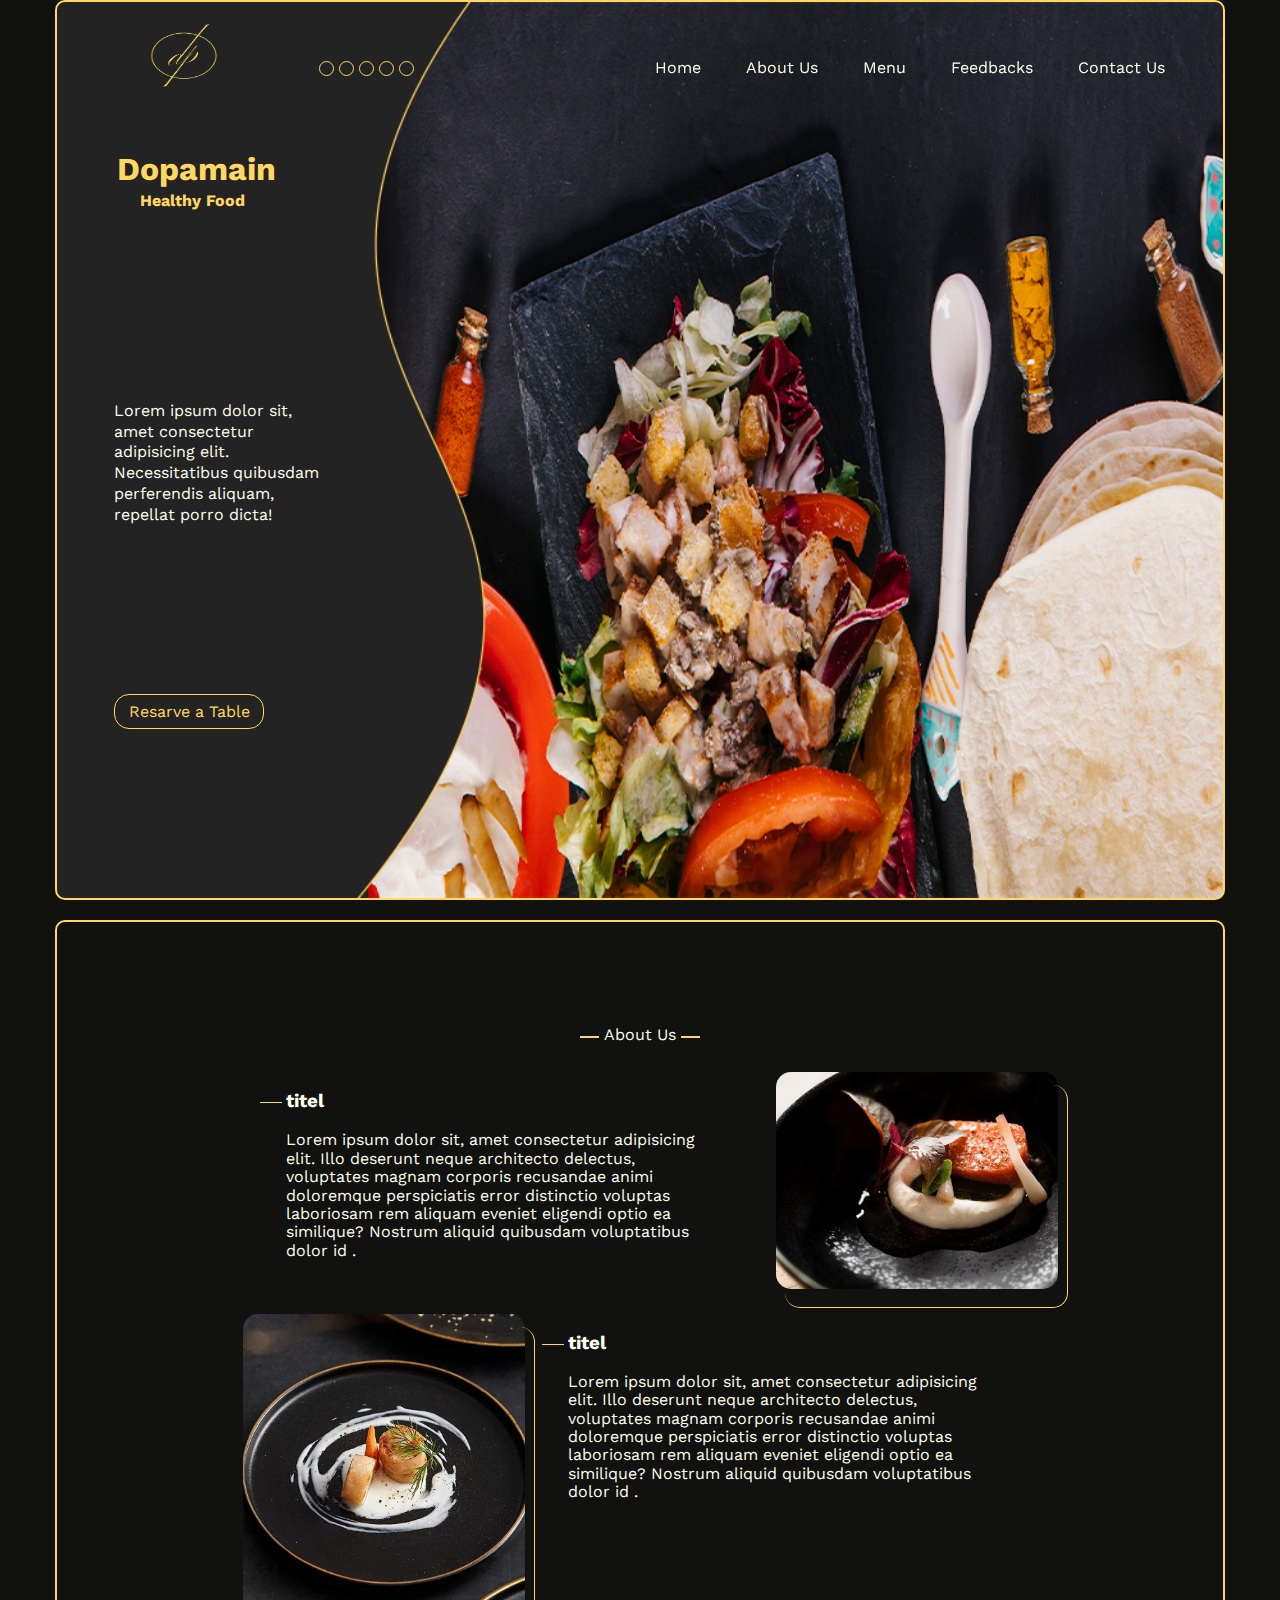
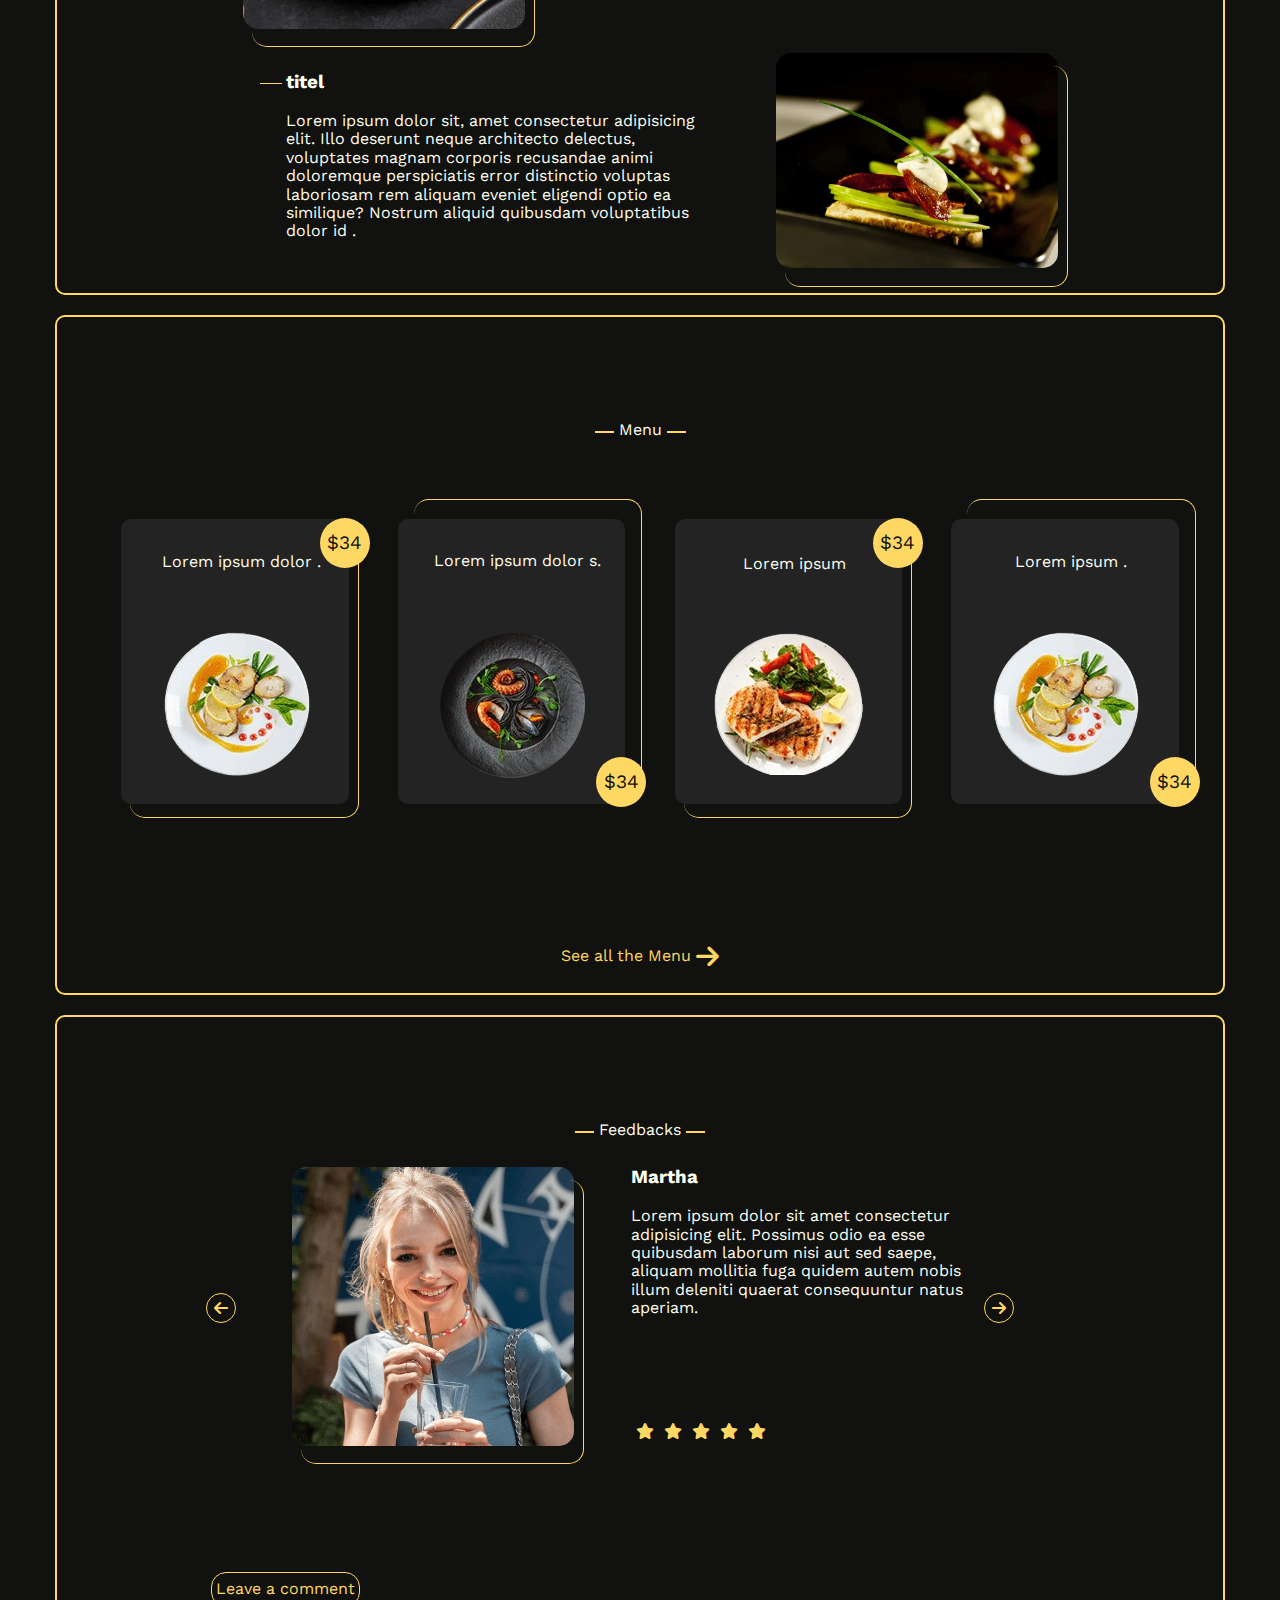
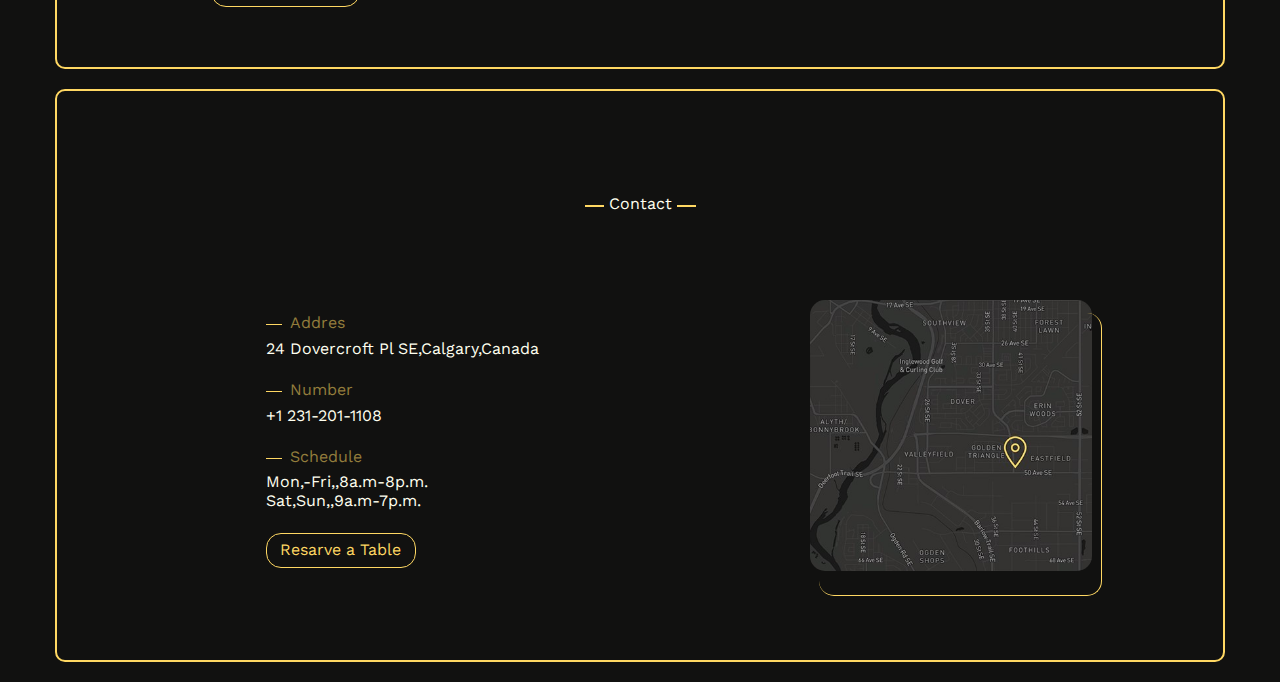
<file: index.html>
<!DOCTYPE html>
<html lang="en">
<head>
    <meta charset="UTF-8">
    <meta http-equiv="X-UA-Compatible" content="IE=edge">
    <meta name="viewport" content="width=device-width, initial-scale=1.0">
    <link rel="stylesheet" href="css/style.css">
    <!-- Render All Elements Normally -->
    <link rel="stylesheet" href="css/normalize.css" />
    <!-- Font Awesome Library -->
    <link rel="stylesheet" href="css/all.min.css" />
    <!-- Google Fonts -->
    <link rel="preconnect" href="https://fonts.gstatic.com" />
    <link href="https://fonts.googleapis.com/css2?family=Work+Sans:wght@200;300;400;500;600;700;800&#038;display=swap"
        rel="stylesheet" />
    <title>Food</title>
    
</head>
<body>
    
   
    
    <nav>
        <div class="container">
            <span class="up"><i class="fa-solid fa-arrow-up"></i></span>
            <img src="images/logo-removebg-preview.png" alt="">
            <div class="pagination">
                <span class="active-pagination"><a href="#home"></a></span>
                <span class="active-pagination"><a href="#aboutus"></a></span>
                <span class="active-pagination"><a href="#menu"></a></span>
                <span class="active-pagination"><a href="#feedbacks"></a></span>
                <span class="active-pagination"><a href="#contactus"></a></span>
            </div>
            
            <ul id="list-nav">
                <li><a href="#home"> Home</a> <span id="close">X</span></li>
                <li><a href="#aboutus">About Us</a></li>
                <li><a href="#menu">Menu</a></li>
                <li><a href="#feedbacks">Feedbacks</a></li>
                <li><a href="#contactus">Contact Us</a></li>
            </ul>
            <div class="bar">
                <!-- <i class="fas fa-bars"></i> -->
                <i class="fa-solid fa-xmark " id="close-menu"></i>
                <div id="view-menu">
                <span></span>
                <span></span>
                <span></span>
                </div>
                <!-- <span style="transform: rotate(44deg);"></span> -->
            </div>
            

        </div>
    </nav>  
    <!-- start home  -->
    <div class="home" id="home">
        <div class="container">
            <div class="titel">
                <h1>Dopamain</h1>
                <h4>Healthy Food</h4>
            </div>
            <div class="description">
                Lorem ipsum dolor sit, amet consectetur adipisicing elit. Necessitatibus quibusdam perferendis aliquam, repellat porro dicta!
            </div>
            <div class="button">
                <button id="open-form">Resarve a Table</button>
            </div>
            
        </div>
        <div class="box">
            <div class="titel">
                <p>Lorem ipsum dolor, sit amet <br> consectetur adipisicing elit.</p>
                <span id="close-form">X</span>
            </div>
            <form action="">
                <input type="text" name="" id="" placeholder="Name:">
                <input type="text" name="" id="" placeholder="Number:">
            </form>
            <button id="open-mas">send</button>
            <div class="mas"><p> Lorem ipsum dolor sit amet consectetur <br> adipisicing elit. Minima, molestiae officia? </p></div>
        </div>
    </div>
    
    <!-- end  home  -->
    <!-- start about us -->
    <div class="about" id="aboutus">
        
        <div class="container">
            <p class="part-section">About Us</p>
            <div class="content">
                <div class="description">
                    <h3>titel</h3>
                    <p>Lorem ipsum dolor sit, amet consectetur adipisicing elit. Illo deserunt neque architecto delectus, voluptates magnam corporis recusandae animi doloremque perspiciatis error distinctio voluptas laboriosam rem aliquam eveniet eligendi optio ea similique? Nostrum aliquid quibusdam voluptatibus dolor id .</p>
                </div>
                <div class="img">
                    <img src="images/aboutus3.jpg" alt="">
                </div>
            </div>
            <div class="content rev-row">
                <div class="description">
                    <h3>titel</h3>
                    <p>Lorem ipsum dolor sit, amet consectetur adipisicing elit. Illo deserunt neque architecto delectus, voluptates magnam corporis recusandae animi doloremque perspiciatis error distinctio voluptas laboriosam rem aliquam eveniet eligendi optio ea similique? Nostrum aliquid quibusdam voluptatibus dolor id .</p>
                </div>
                <div class="img">
                    <img src="images/aboutus2.jpg" alt="">
                </div>
            </div>
            <div class="content ">
                <div class="description">
                    <h3>titel</h3>
                    <p>Lorem ipsum dolor sit, amet consectetur adipisicing elit. Illo deserunt neque architecto delectus, voluptates magnam corporis recusandae animi doloremque perspiciatis error distinctio voluptas laboriosam rem aliquam eveniet eligendi optio ea similique? Nostrum aliquid quibusdam voluptatibus dolor id .</p>
                </div>
                <div class="img">
                    <img src="images/aboutus1.jpg" alt="">
                </div>
            </div>
        </div>
    </div>
    <!-- end about us -->
    <!-- start menu -->
    <div class="menu" id="menu">
        <div class="container">
            <p class="part-section" style="margin-bottom: 80px;">Menu</p>
            <div class="content">
              <div class="content-menu">
                <p class="price-up">$34</p>
                <p>Lorem ipsum dolor .</p>
                <img src="images/menu1-removebg-preview.png" alt="">
              </div>
              <div class="content-menu border-up">
                <p class="price-down">$34</p>
                <p>Lorem ipsum dolor s.</p>
                <img src="images/menu2-removebg-preview.png" alt="">
              </div>
              <div class="content-menu">
                <p class="price-up">$34</p>
                <p >Lorem ipsum </p>
                <img src="images/menu3-removebg-preview.png" alt="">
              </div>
              <div class="content-menu border-up">
                <p class="price-down">$34</p>
                <p>Lorem ipsum .</p>
                <img src="images/menu1-removebg-preview.png" alt="">
              </div>
            </div>
            <p class="see-all-menu"><a href="menu.html"> See all the Menu <i class="fa-solid fa-arrow-right"></i></a></p>
        </div>
    </div>

    <!-- end menu -->
    
    <!-- start feedbacks -->
        <div class="feedbacks" id="feedbacks">
            <div class="container">
                <p class="part-section">Feedbacks</p>
                <div class="content">
                    <i class="fa-solid fa-arrow-left icon" id="arrow-left"></i>
                    <div class="img" >
                        <img id="img-feedbacks" src="" alt="">
                    </div>
                    <div class="description">
                        <h3 class="titel" id="titel-feedbacks"></h3>
                        <p id="description-feedbacks"> </p>
                        <div class="star">
                            <i class="fa-solid fa-star"></i>
                            <i class="fa-solid fa-star"></i>
                            <i class="fa-solid fa-star"></i>
                            <i class="fa-solid fa-star"></i>
                            <i class="fa-solid fa-star"></i>
                        </div>
                    </div>
                    <i class="fa-solid fa-arrow-right icon" id="arrow-right"></i>
                </div>
                <div class="button">
                    <button id="open-form2">Leave a comment</button>
                </div>
            </div>
            <div class="box2">
                <div class="titel">
                    <p>Lorem ipsum dolor, sit amet <br> consectetur adipisicing elit.</p>
                    <span id="close-form2">X</span>
                </div>
                <form action="">
                    <input type="text" name="" id="" placeholder="Name">
                    <input type="text" name="" id="" placeholder="Commit">
                </form>
                <button id="open-mas2">send</button>
                <div class="mas2">
                    <p> Lorem ipsum dolor sit amet consectetur <br> adipisicing elit. Minima, molestiae officia? </p>
                </div>
            </div>
        </div>
    <!-- end feedbacks -->
<!-- start contact -->
<div class="contact" id="contactus">
    <div class="container">
        <p class="part-section">Contact</p>
        <div class="content">
            <div class="description">
                <p class="titel">Addres</p>
                <p class="titel-description">24 Dovercroft Pl SE,Calgary,Canada</p>
                <p class="titel">Number</p>
                <p class="titel-description">+1 231-201-1108</p>
                <p class="titel">Schedule</p>
                <p class="titel-description">Mon,-Fri,,8a.m-8p.m. <br> Sat,Sun,,9a.m-7p.m. </p>
                <button id="open-form3">Resarve a Table</button>
            </div>
            <div class="img">
                <img src="images/contact1.jpg" alt="">
            </div>
             <div class="box3">
                <div class="titel">
                    <p>Lorem ipsum dolor, sit amet <br> consectetur adipisicing elit.</p>
                    <span id="close-form3">X</span>
                </div>
                <form action="">
                    <input type="text" name="" id="" placeholder="Name">
                    <input type="text" name="" id="" placeholder="Commit">
                </form>
                <button id="open-mas3">send</button>
                <div class="mas3">
                    <p> Lorem ipsum dolor sit amet consectetur <br> adipisicing elit. Minima, molestiae officia? </p>
                </div>
            </div>
          
        </div>
    </div>
</div>
<!-- end contact -->

    <script src="js/main.js"></script>
</body>
</html>
</file>
<file: css/style.css>
* {
    -webkit-box-sizing: border-box;
    -moz-box-sizing: border-box;
    box-sizing: border-box;
}
html {
    scroll-behavior: smooth;
}
:root {
    /* transparent */
    --main-color: rgb(17,17,16);
    --main-color-alt: rgb(36, 35, 35);
    --main-color-border: rgb(255, 216, 99);
    --main-transition: 0.3s;
    --main-padding-top: 100px;
    --main-padding-bottom: 100px;
    --color-text: rgb(255,255,239);
}
body {
    font-family: "Work Sans", sans-serif;
    background-color: var(--main-color);
}
a {
    text-decoration: none;
}
ul {
    list-style: none;
    margin: 0;
    padding: 0;
}
p{
    margin: 0;
        padding: 0;
}
.container {
    padding-left: 15px;
    padding-right: 15px;
    margin-left: auto;
    margin-right: auto;
    margin-bottom: 20px;
}
/* start part-section  */
.part-section {
    color: var(--color-text);
    margin: auto;
    margin-top: 104px;
    margin-bottom: 28px;
    position: relative;
}
.part-section::after {
    content: "";
    position: absolute;
    top: 10px;
    left: -24px;
    width: 19px;
    height: 2px;
    background-color: var(--main-color-border);
}
.part-section::before {
    content: "";
    position: absolute;
    top: 10px;
    right: -24px;
    width: 19px;
    height: 2px;
    background-color: var(--main-color-border);
}
/* end part-section  */
/* Small */
@media (min-width: 768px) {
    .container {
        width: 750px;
    }
}
/* Medium */
@media (min-width: 992px) {
    .container {
        width: 970px;
    }
}
/* Large */
@media (min-width: 1200px) {
    .container {
        width: 1170px;
        height: 100vh;
    }
}
/* start navbar */
nav {
    /* background-color: var(--main-color-alt); */
    position: fixed;
    min-width: 100%;
    z-index: 100000
}
nav .container{
    display: flex;
    justify-content: space-between;
    flex-wrap: wrap;
    height: auto;
    padding-left: 94px;
    padding-top: 12px;
         
          
}
.up {
    position: fixed;
    bottom: 10px;
    left: -50px;
    background-color: var(--main-color);
    color: var(--main-color-border);
    border-radius: 50%;
    border: 1px solid var(--main-color-border);
    font-weight: bold;
    font-size: 12px;
    padding: 5px;
    border-radius: 50%;
    font-family: Arial, Tahoma;
    cursor: pointer;
    transition: 0.2s;
    width: 40px;
    height: 40px;
    display: flex;
    flex-direction: column;
    justify-content: center;
    align-items: center;
}

.up.show {
    left: 96px;
    transition: all 0.5s;
}

.up.show:hover {
    background-color: var(--main-color-border);
    color: var(--color-text);
}
nav .container img{
    width: 70px;
    height: 70px;
    margin-top: 5px;
    
}
nav .container .pagination{
    width: 148px;
    display: flex;
    justify-content: center;
    align-items: center;
    color: aliceblue;
    margin-left: -101px;
    
}
nav .container .pagination span {
    width: 15px;
    height: 15px;
    border-radius: 50%;
    margin-left: 5px;
    border: 1px solid var(--main-color-border);
    transition: all var(--main-transition);
    display: flex;
    flex-direction: column;
    justify-content: center;
    align-items: center;

}
nav .container .pagination span a{
    width: 15px;
    height: 15px;
    display: block;
    border-radius: 50%;
    transition: all var(--main-transition);

}
nav .container .pagination span:hover{
    width: 18px;
    height: 16px;
    background-color: var(--main-color-border);
}
.active-paginations a{
    width: 18px;
    height: 16px;
    background-color: var(--main-color-border);
}
nav .container ul{
    width: 746px;
    height: 112px;
    display: flex;
    justify-content: space-evenly;
    align-items: center;
    
}
nav .container ul li {
    position: relative;
    color: var(--color-text);
    
}
nav .container ul li #close {
    display: none;
}
nav .container ul li a{
    color: rgb(var(--color-text));
}
nav .container ul li::before{
    content: "";
    position: absolute;
    bottom: -3px;
    left: 1px;
    width: 0;
    height: 2px;
    color: var(--main-color-border);
    background-color: var(--main-color-border);
    display: none;
}
nav .container ul li:hover::before{
    display: block;
    width: 30px;
}
nav .container .bar{
    display: flex;
    justify-content: center;
    align-items: center;
    flex-direction: column;
    display: none;
    z-index: 100000;
}
nav .container .bar #close-menu{
    display: none;
    z-index: 10000000000000;
    font-size: 40px;
    color: var(--main-color-border);
    transform: translate(19px, -18px);
}
nav .container .bar span{
    width: 36px;
    height: 2px;
    background-color: var(--main-color-border);
    color: var(--main-color-border);
    display: block;
    margin-bottom: 8px;
}
/*start responcive nav  */
/* Small */
@media (max-width: 768px) {
    nav .container{
        position: relative;
        padding-left: 10px;
        padding-top: 10px;
    }
    .up.show {
        left: 31px;
    }
    nav .container .bar {
        display: block;
        margin: 20px 20px 0 0;
        z-index: 100000;
    }
    nav .container ul {
        position: absolute;
        display: flex;
        padding-top: 10px;
        align-items: flex-start;
        flex-direction: column;
        background-color: rgb(102 105 108 / 42%);
        height: 200px;
        top: 11px;
        right: 7px;
        border-radius: 6px;
        display: none;
    }
    nav .container ul li {
        margin: 10px;
    }
    nav .container .pagination {
        margin-left: -15px;
    }
    nav .container ul li span  {
        position:absolute;
        top: -16px;
        right: -88px;
        font-size:25px;
        color: var(--main-color-border);
        z-index: 111;
    }
}
/* Medium */
@media (min-width: 769px),(max-width: 992px) {
    nav .container ul {
        width: 600px;    
    }
}
/*end responcive nav  */

/* end navbar */
/* start home  */
.home{
    width: 100%;
    overflow: hidden;
}
.home .container{
    height: 100vh;
    background-color:rgb(36, 35, 35);
    border: 2px solid var(--main-color-border);
    border-radius: 10px;
    background-image: url("../images/bg2.png");
    background-size: cover;
    display: flex;
    flex-direction: column;
    justify-content: space-evenly;
}
.home .container .titel{
    width: 200px;
    margin-left: 45px;
    margin-top: -41px;
}
.home .container .titel h1{
   color: var(--main-color-border);
}
.home .container .titel h4{
   color: var(--main-color-border);
    margin-top: -17px;
    margin-left: 23px;
}
.home .container .description{
    width: 218px;
    margin-left: 42px;
    line-height: 1.3;
    color: var(--color-text);
}
.home .container .button{
    width: 150px;
    height: 35px;
    margin-left: 42px ;
}
.home .container .button button{
    background-color: transparent;
    width: 150px;
    height: 35px;
    border: 1px solid var(--main-color-border);
    border-radius: 15px;
    color: var(--main-color-border);
    transition: all var(--main-transition);
    cursor: pointer;
}
.home .container .button button:hover{
    background-image: linear-gradient(to right,#ffd160, #f8b525);
    box-shadow: 2px 2px 6px var(--main-color-border);
    color: var(--color-text);
}
.home .box{
    background-color:var(--main-color-alt);
    width:320px;
    height: 300px;
    position: absolute;
    top: 50%;
    left: 50%;
    transform: translate(-50%,-50%);
    border-radius: 15px;
    display: flex;
    flex-direction: column;
    justify-content: space-around;
    align-items: center;
    flex-wrap: wrap;
    display: none;
}
.home .box .mas{
    color: var(--color-text);
    padding: 20px;
    position: absolute;
    top: 0;
    height: 0;
    width: 100%;
    height: 100%;
    background-color: var(--main-color-alt);
    border-radius: 15px;
    display: flex;
    flex-direction: column;
    justify-content: center;
    align-items: center;
    display: none;
}
.home .box::after{
    content: "";
    width: 100%;
    height: 100%;
    position: absolute;
    z-index: -111111;
    top: 13px;
    left: 9px;
    border-radius: 15px;
    border-right: solid 1px var(--main-color-border);
    border-bottom: solid 1px var(--main-color-border);
}
.home .box .titel{
    color: var(--color-text);
    margin-left: 20px;
}
.home .box .titel p{
    font-size: 13px;
}
.home .box .titel span{
    position: absolute;
    top: 12px;
    right: 22px;
    font-size: 22px;
    color:var(--main-color-border);
    cursor: pointer;
    z-index: 1000;
}
.home .box form{
    display: flex;
    flex-direction: column;
    justify-content: space-between;
}
.home .box form input{
    outline: none;
    border: 0;
    margin-bottom: 10px;
    border-bottom: solid 1px var(--main-color-border);
    background-color: transparent;
}
.home .box button{
    background-color: transparent;
    width: 200px;
    height: 35px;
    border: 1px solid var(--main-color-border);
    border-radius: 15px;
    color: var(--main-color-border);
    transition: all var(--main-transition);
}
.home .box button:hover{
    background-color: var(--main-color-border);
    box-shadow: 5px 6px 2px var(--main-color-border);
    color: var(--color-text);
    cursor: pointer;
}
/* start responcive home  */
@media (max-width: 767px) {
    .home .container {
        background-image: url("../images/backgroundsngle.png");    
    }
    .home .container .description{
        visibility: hidden;;
    }
    .home .container .button {
        transform: translate(-23px, 10px);
        background-color: transparent;
    }
    .home .container .button button {
        background-color: var(--main-color);
        color: var(--color-text);
    }
}
/* end responcive home  */
/* end home  */
/* start about  */
.about .container{
    height: 100%;
    background-color: var(--main-color);
    border: 2px solid var(--main-color-border);
    border-radius: 10px;
    display: flex;
    flex-direction: column;
    justify-content: space-evenly;
    align-items: flex-end;
}
.about .container .content {
    display: flex;
    justify-content: center;
    margin-right:150px ;
    margin-bottom: 20px;
}
.about .container .content.rev-row {
   flex-direction: row-reverse;
}
.about .container .content.rev-row .description {
   margin-left: 15px;
}
.about .container .content .description {
    width: 473px;
    margin-right: 45px;
    padding: 0 28px 28px 28px;
}
.about .container .content .description h3 {
    color: var(--color-text);
    position: relative;
}
.about .container .content .description h3::after {
    content: "";
    position: absolute;
    top: 11px;
    left: -26px;
    background-color: var(--main-color-border);
    width: 22px;
    height: 1px;
}
.about .container .content .description p {
    color: var(--color-text);
}
.about .container .content .img {
    position: relative;
    border-radius: 15px
}
.about .container .content .img::after {
    content: "";
    width: 100%;
    height: 100%;
    position: absolute;
    top: 13px;
    left: 9px;
    border-radius: 15px;
    border-right: solid 1px var(--main-color-border);
    border-bottom: solid 1px var(--main-color-border);
}
.about .container .content .img img {
    width: 282px;
    border-radius: 15px
}

/*start responcive about us  */
/* mobile */
@media (max-width: 1196px) {
    .about .container {
        align-items:center;
    }
    .about .container .content {
        flex-direction: column-reverse;
        margin-right: 0px;
    }
    .about .container .content.rev-row {
        flex-direction: column-reverse;
        }
    .about .container .content.rev-row .description {
        margin-left: 0;
    }
    .about .container .content .img {
        width: 282px;
    }
    .about .container .content .description {
        width: 291px;
    }
}
/* end about us */
/* start menu  */
.menu .container {
    height: 100%;
    background-color: var(--main-color);
    border: 2px solid var(--main-color-border);
    border-radius: 10px;
    display: flex;
    flex-direction: column;
    justify-content: space-evenly;
    align-items: flex-end;
}
.menu .container .content  {
    width: 100%;
    display: flex;
    flex-wrap: wrap;
    justify-content: space-evenly;
    margin-bottom: 30px;
}
.menu .container .content .content-menu {
   margin-left: 20px;
   padding: 16px;
   width: 20%;
   display: flex;
   flex-direction: column;
   justify-content: center;
   align-items: center;
   background-color: var(--main-color-alt);
   border-radius: 10px;
   position: relative;
   transition: all 0.3s;
}
.menu .container .content .content-menu:hover {
    /* background-image: linear-gradient(to right, #ffd160, #f8b525); */
        box-shadow: 2px 2px 6px var(--main-color-border);
        color: var(--color-text);
        
       
}
.menu .container .content .content-menu .price-up{
    position: absolute;
    z-index: 100;
    right: -15px;
    top: -18px;
    font-size: 19px;
    padding: 11px;
    background-color: var(--main-color-border);
    color: var(--main-color);
    width: 50px;
    height: 50px;
    border-radius: 50%;
    display: flex;
    flex-direction: column;
    justify-content: center;
    align-items: center;
}
.menu .container .content .content-menu .price-down{
    position: absolute;
    z-index: 100;
    right: -15px;
    bottom: 14px;
    font-size: 19px;
    padding: 11px;
    background-color: var(--main-color-border);
    color: var(--main-color);
    width: 50px;
    height: 50px;
    border-radius: 50%;
    display: flex;
    flex-direction: column;
    justify-content: center;
    align-items: center;
}
.menu .container .content .content-menu::after {
    content: "";
    width: 100%;
    height: 100%;
    position: absolute;
    top: 13px;
    left: 9px;
    border-radius: 15px;
    border-right: solid 1px var(--main-color-border);
    border-bottom: solid 1px var(--main-color-border);
}
.menu .container .content .content-menu.border-up::after {
    content: "";
    width: 100%;
    height: 100%;
    position: absolute;
    top: -20px;
    left: 16px;
    border-radius: 15px;
    border-right: solid 1px var(--main-color-border);
    border-top: solid 1px var(--main-color-border);
    border-bottom:0;
}
.menu .container .content .content-menu p {
    transform: translate(6px, 17px);
    color: var(--color-text);
}
.menu .container .content .content-menu img {
    margin-top: 76px;
    margin-bottom: 10px;
}
.menu .container .see-all-menu {
    color: var(--main-color-border);
    margin: auto;
    margin-top: 104px;
    margin-bottom: 28px; 
}
.menu .container .see-all-menu a {
    color: var(--main-color-border);    
}
.menu .container .see-all-menu i {
    font-size: 26px;
    transform: translateY(5px); 
}
/*start pagination menu  */
.margin-botom {
    margin-bottom: 40px;
}

#nav {
    width: 200px;
    display: flex;
    justify-content: center;
    align-items: center;
}
.sercil {
    width: 40px;
    height: 40px;
    border-radius: 50%;
    color: rgb(36, 35, 35);
    margin-left: 5px;
    font-size: 20px;
    transform: translateY(-8px);
    display: flex;
    flex-direction: column;
    justify-content: center;
    align-items: center;
    transition: all 0.5s;
    cursor: pointer;
}

.sercil:hover {
    border: 1px solid rgb(255, 216, 99);
    color: rgb(255, 216, 99);
}
.active {
    border: 1px solid rgb(255, 216, 99);
}
/*end pagination menu  */
/*start responcive menu  */
/* Small */
@media (max-width: 768px) {
    .menu .container .content .content-menu {
        width: 50%;
        margin-bottom: 50px;
    }
    .menu .container .see-all-menu {
        margin-top: 0;
    }
    }
/*end responcive menu  */
/* end menu  */
/* start feedbacks */
.feedbacks {
    position: relative;
}
.feedbacks .container {
    height: 100%;
    border: 2px solid var(--main-color-border);
    border-radius: 10px;
    background-color: var(--main-color);
    display: flex;
    flex-direction: column;
    justify-content: space-evenly;
    align-items: flex-end;
    overflow: hidden;
}
.feedbacks .container .content {
    display: flex;
    justify-content: center;
    flex-wrap: wrap;
    transform:translateX(-33px);
    margin-bottom: 112px;
    margin-right: 10px;
}
.feedbacks .container .content .icon {
    border: solid 1px var(--main-color-border);
    color: var(--main-color-border);
    border-radius: 50%;
    width: 30px;
    height: 30px;
    transform: translate(-49px, 161px);
    display: flex;
    flex-direction: column;
    justify-content: center;
    align-items: center;
    transform: translate(-56px, 126px);
}
.feedbacks .container .content i.fa-arrow-right {
    transform: translate(72px,126px);
}
.feedbacks .container .content .img img {
    width: 282px;
    border-radius: 15px
}
.feedbacks .container .content .img {
    position: relative;
    border-radius: 15px
}
.feedbacks .container .content .img::after {
    content: "";
    width: 100%;
    height: 100%;
    position: absolute;
    top: 13px;
    left: 9px;
    border-radius: 15px;
    border-right: solid 1px var(--main-color-border);
    border-bottom: solid 1px var(--main-color-border);
}
.feedbacks .container .content .description {
    color: var(--color-text);
    max-width: 30%;
    transform: translate(57px, -19px);
    display: flex;
    flex-direction: column;
}
.feedbacks .container .content .description h3 {
    color: var(--color-text);
}
.feedbacks .container .content .description .star {
    transform: translateY(105px);
}
.feedbacks .container .content .description .star i {
    color: var(--main-color-border);
    margin-left: 5px;
}
.feedbacks .container .button {
    transform: translate(-848px, 10px);
    height: 35px;
    margin-bottom: 70px;
}
.feedbacks .container .button button {
    background-color: transparent;
    width: 149px;
    padding: 3px;
    height: 35px;
    border: 1px solid var(--main-color-border);
    border-radius: 15px;
    color: var(--main-color-border);
    transition: all var(--main-transition);
    cursor: pointer;
}
.feedbacks .container .button button:hover {
    background-image: linear-gradient(to right, #ffd160, #f8b525);
        box-shadow: 2px 2px 6px var(--main-color-border);
        color: var(--color-text);
}
.feedbacks .box2 {
    background-color: var(--main-color-alt);
    width: 320px;
    height: 300px;
    position: absolute;
    top: 50%;
    left: 50%;
    transform: translate(-50%, -50%);
    border-radius: 15px;
    display: flex;
    flex-direction: column;
    justify-content: space-around;
    align-items: center;
    flex-wrap: wrap;
    display: none;
}
.feedbacks .box2 .mas2 {
    color: var(--color-text);
    padding: 20px;
    position: absolute;
    top: 0;
    height: 0;
    width: 100%;
    height: 100%;
    background-color: var(--main-color-alt);
    border-radius: 15px;
    display: flex;
    flex-direction: column;
    justify-content: center;
    align-items: center;
    display: none;
}
.feedbacks .box2::after {
    content: "";
    width: 100%;
    height: 100%;
    position: absolute;
    z-index: -111111;
    top: 13px;
    left: 9px;
    border-radius: 15px;
    border-right: solid 1px var(--main-color-border);
    border-bottom: solid 1px var(--main-color-border);
}
.feedbacks .box2 .titel {
    color: var(--color-text);
    margin-left: 20px;
}
.feedbacks .box2 .titel p {
    font-size: 13px;
}
.feedbacks .box2 .titel span {
    position: absolute;
    top: 12px;
    right: 22px;
    font-size: 22px;
    color: var(--main-color-border);
    cursor: pointer;
    z-index: 1000;
}
.feedbacks .box2 form {
    display: flex;
    flex-direction: column;
    justify-content: space-between;
}
.feedbacks .box2 form input {
    outline: none;
    border: 0;
    margin-bottom: 10px;
    border-bottom: solid 1px var(--main-color-border);
    background-color: transparent;
}
.feedbacks .box2 button {
    background-color: transparent;
    width: 200px;
    height: 35px;
    border: 1px solid var(--main-color-border);
    border-radius: 15px;
    color: var(--main-color-border);
    transition: all var(--main-transition);
}
.feedbacks .box2 button:hover {
    background-image: linear-gradient(to right, #ffd160, #f8b525);
        box-shadow: 2px 2px 6px var(--main-color-border);
        color: var(--color-text);
    cursor: pointer;
}
/*start responcive feedbacks  */
/* mobile */
@media (min-width:360px) and (max-width: 767px) 
{
    .feedbacks .container .content {
        transform: translateX(-117px);
    }
    .feedbacks .container .button {
        transform: translate(-110px, 10px);
    }
    .feedbacks .container .content .img {
        width: 101px;
        height: 101px;
        transform: translate(106px, 28px);
    }
    .feedbacks .container .content .img img{
        width: 101px;
        height: 101px;
    }
    .feedbacks .container .content .icon{
        position: absolute;
        transform: translate(60px, 218px);
    }
    .feedbacks .container .content i.fa-arrow-right {
        transform: translate(154px, 218px);
    }
    .feedbacks .container .content .description {
        max-width: 213px;
        transform: translate(130px, -17px);
    }
    .feedbacks .container .content .description p {
        font-size: 13px;
        line-height: 1.3;
    }
    .feedbacks .container .content .description .star {
        transform: translate(89px, 25px);
        position: absolute;
        font-size: 13px;
    }
}
@media (min-width: 768px) and (max-width: 1200px) {
    .feedbacks .container .content  {
        transform: translateX(-18px);
    }
    .feedbacks .container .button {
        transform: translate(-467px, 10px);
    }
}
/*end responcive feedbacks  */
/* end feedbacks */
/* < start contact */
.contact{
    position: relative;
}
.contact .container {
    height: 100%;
    background-color: var(--main-color);
    border: 2px solid var(--main-color-border);
    border-radius: 10px;
    background-color: var(--main-color);
    display: flex;
    flex-direction: column;
    justify-content: space-evenly;
    align-items: flex-end;
    overflow: hidden;
}
.contact .container .content{
    display: flex;
    width: 100%;
    margin-top: 59px;
    margin-bottom: 78px;
    justify-content: center;
    justify-content: space-around;
}
.contact .container .content .description{
    padding: 14px;
    margin-left: 87px;
}
.contact .container .content .description .titel{
    margin-bottom: 7px;
    position: relative;
    color: rgb(147 125 60);
}
.contact .container .content .description .titel::after{
    content: "";
    position: absolute;
    top: 10px;
    left: -24px;
    width: 16px;
    height: 1px;
    background-color: var(--main-color-border);
}
.contact .container .content .description .titel-description{
    color: var(--color-text);
    transform: translateX(-24px);
    margin-bottom: 23px;
}
.contact .container .content .description button {
    background-color: transparent;
    transform: translateX(-24px);
    width: 150px;
    height: 35px;
    border: 1px solid var(--main-color-border);
    border-radius: 15px;
    color: var(--main-color-border);
    transition: all var(--main-transition);
    cursor: pointer;
}
.contact .container .content .description button:hover {
    background-image: linear-gradient(to right, #ffd160, #f8b525);
        box-shadow: 2px 2px 6px var(--main-color-border);
        color: var(--color-text);
}
.contact .container .content .img {
    position: relative;
    border-radius: 15px;
}
.contact .container .content .img::after {
    content: "";
    width: 282px;
    height: 100%;
    position: absolute;
    top: 13px;
    left: 9px;
    border-radius: 15px;
    border-right: solid 1px var(--main-color-border);
    border-bottom: solid 1px var(--main-color-border);
}
.contact .container .content .img img {
    width: 282px;
    border-radius: 15px
}
.contact .box3 {
    background-color: var(--main-color-alt);
    width: 320px;
    height: 300px;
    position: absolute;
    top: 50%;
    left: 50%;
    transform: translate(-50%, -50%);
    border-radius: 15px;
    display: flex;
    flex-direction: column;
    justify-content: space-around;
    align-items: center;
    flex-wrap: wrap;
    display: none;
}
.contact .box3 .mas3 {
    color: var(--color-text);
    padding: 20px;
    position: absolute;
    top: 0;
    height: 0;
    width: 100%;
    height: 100%;
    background-color: var(--main-color-alt);
    border-radius: 15px;
    display: flex;
    flex-direction: column;
    justify-content: center;
    align-items: center;
    display: none;
}
.contact .box3::after {
    content: "";
    width: 100%;
    height: 100%;
    position: absolute;
    z-index: -111111;
    top: 13px;
    left: 9px;
    border-radius: 15px;
    border-right: solid 1px var(--main-color-border);
    border-bottom: solid 1px var(--main-color-border);
}
.contact .box3 .titel {
    color: var(--color-text);
    margin-left: 20px;
}
.contact .box3 .titel p {
    font-size: 13px;
}
.contact .box3 .titel span {
    position: absolute;
    top: 12px;
    right: 22px;
    font-size: 22px;
    color: var(--main-color-border);
    cursor: pointer;
    z-index: 1000;
}
.contact .box3 form {
    display: flex;
    flex-direction: column;
    justify-content: space-between;
}
.contact .box3 form input {
    outline: none;
    border: 0;
    margin-bottom: 10px;
    border-bottom: solid 1px var(--main-color-border);
    background-color: transparent;
}
.contact .box3 button {
    background-color: transparent;
    width: 200px;
    height: 35px;
    border: 1px solid var(--main-color-border);
    border-radius: 15px;
    color: var(--main-color-border);
    transition: all var(--main-transition);
}
.contact .box3 button:hover {
    background-image: linear-gradient(to right, #ffd160, #f8b525);
        box-shadow: 2px 2px 6px var(--main-color-border);
        color: var(--color-text);
    cursor: pointer;
}
/*start responcive contackt  */
/* mobile */
@media (max-width: 767px) {
    .contact .container .content {
        display: flex;
        flex-direction: column-reverse;
    }
    .contact .container .content ,.description {
        margin-top: 30px;
    }
}

/*end responcive contackt  */
/* < end contact */
</file>
